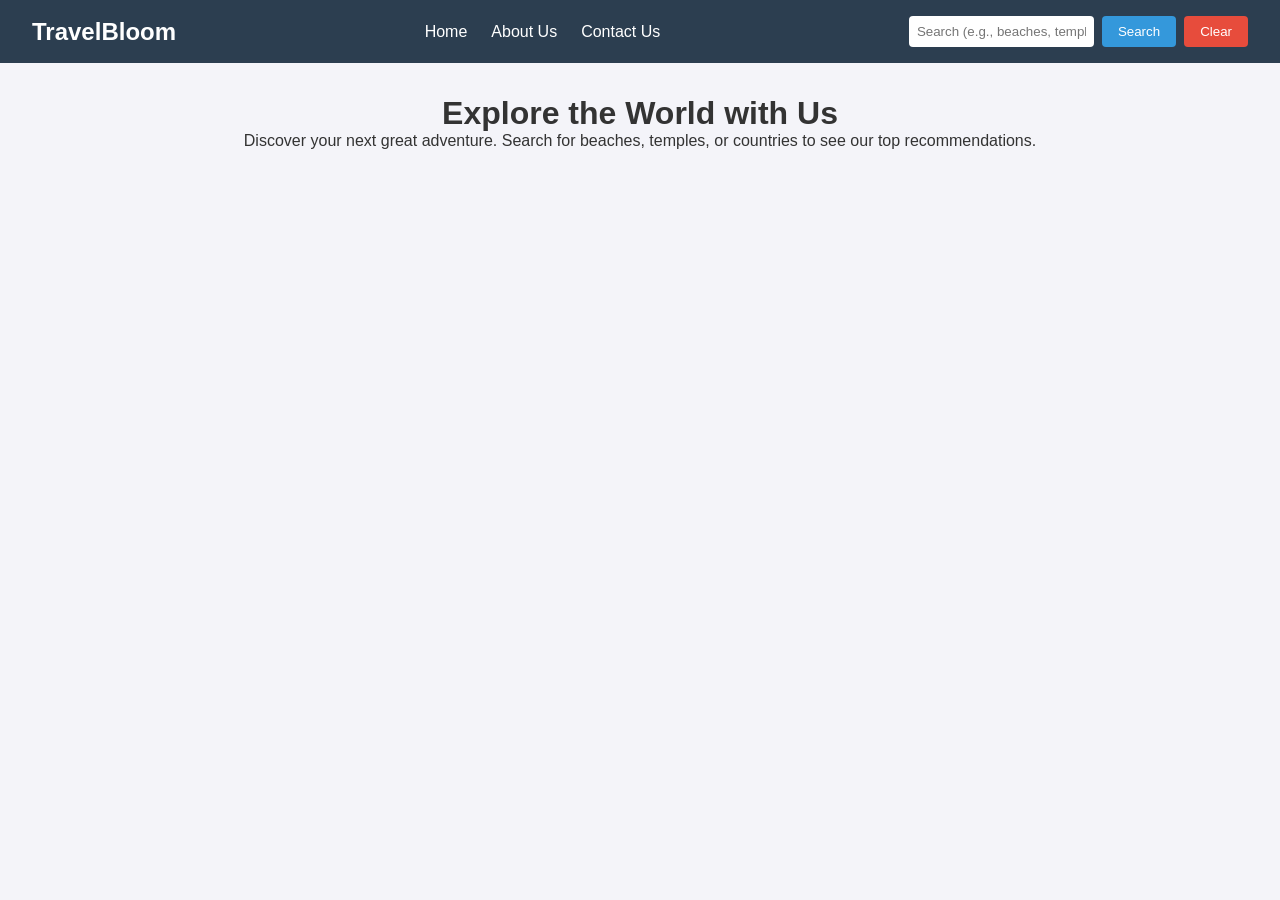
<file: index.html>
<!DOCTYPE html>
<html lang="en">
<head>
    <meta charset="UTF-8">
    <meta name="viewport" content="width=device-width, initial-scale=1.0">
    <title>TravelBloom - Home</title>
    <link rel="stylesheet" href="style.css">
</head>
<body>
    <nav>
        <div class="logo">TravelBloom</div>
        <ul class="nav-links">
            <li><a href="index.html">Home</a></li>
            <li><a href="about.html">About Us</a></li>
            <li><a href="contact.html">Contact Us</a></li>
        </ul>
        <div class="search-bar">
            <input type="text" id="searchInput" placeholder="Search (e.g., beaches, temples, countries)">
            <button id="searchBtn">Search</button>
            <button id="clearBtn">Clear</button>
        </div>
    </nav>

    <main class="home-main">
        <div class="intro">
            <h1>Explore the World with Us</h1>
            <p>Discover your next great adventure. Search for beaches, temples, or countries to see our top recommendations.</p>
        </div>
        
        <!-- Search results will be injected here via JavaScript -->
        <div id="searchResults" class="results-container"></div>
    </main>

    <script src="travel_recommendation.js"></script>
</body>
</html>
</file>
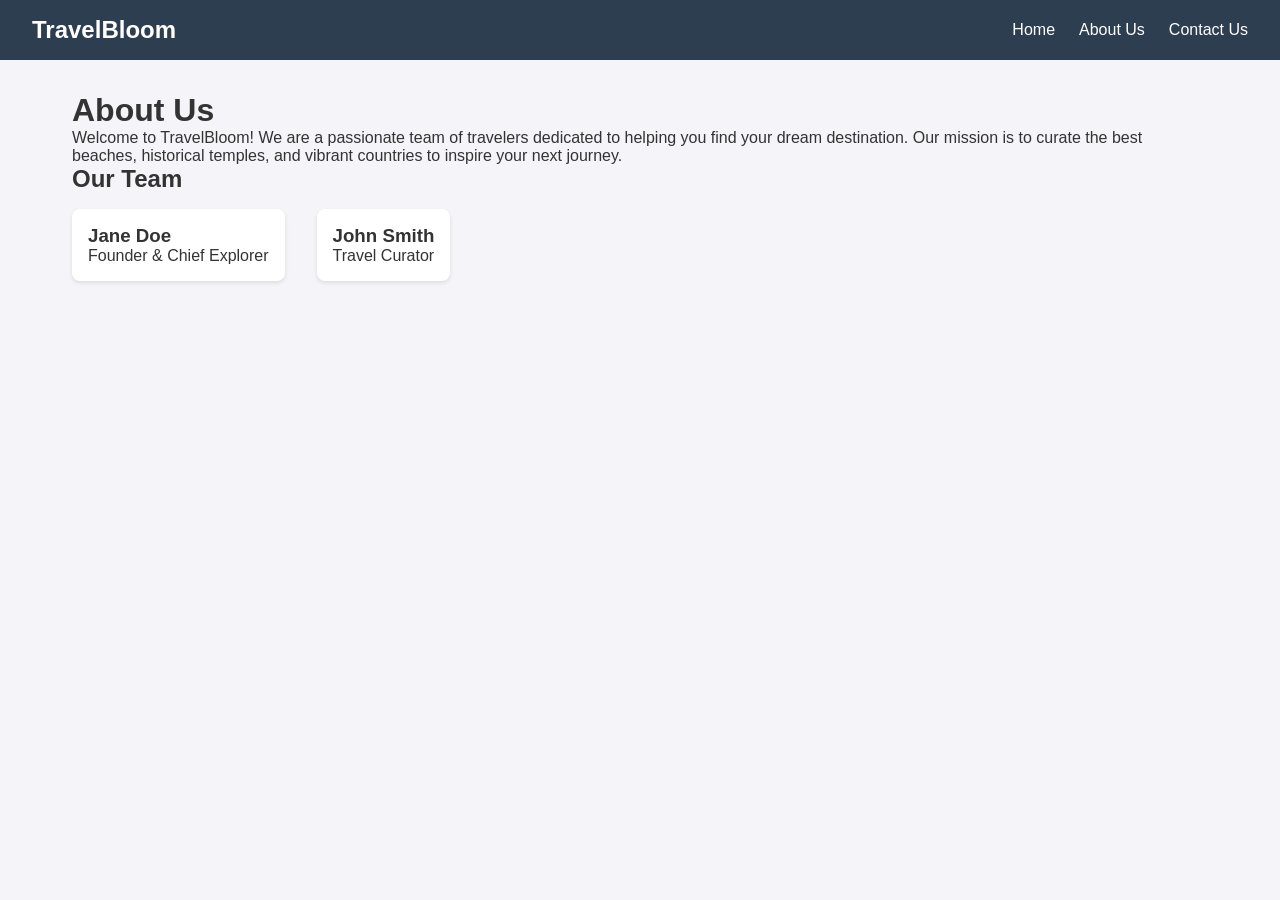
<file: about.html>
<!DOCTYPE html>
<html lang="en">
<head>
    <meta charset="UTF-8">
    <meta name="viewport" content="width=device-width, initial-scale=1.0">
    <title>TravelBloom - About Us</title>
    <link rel="stylesheet" href="style.css">
</head>
<body>
    <nav>
        <div class="logo">TravelBloom</div>
        <ul class="nav-links">
            <li><a href="index.html">Home</a></li>
            <li><a href="about.html">About Us</a></li>
            <li><a href="contact.html">Contact Us</a></li>
        </ul>
    </nav>

    <main class="content-page">
        <h1>About Us</h1>
        <p>Welcome to TravelBloom! We are a passionate team of travelers dedicated to helping you find your dream destination. Our mission is to curate the best beaches, historical temples, and vibrant countries to inspire your next journey.</p>
        
        <h2>Our Team</h2>
        <div class="team-grid">
            <div class="team-member">
                <h3>Jane Doe</h3>
                <p>Founder & Chief Explorer</p>
            </div>
            <div class="team-member">
                <h3>John Smith</h3>
                <p>Travel Curator</p>
            </div>
        </div>
    </main>
</body>
</html>
</file>
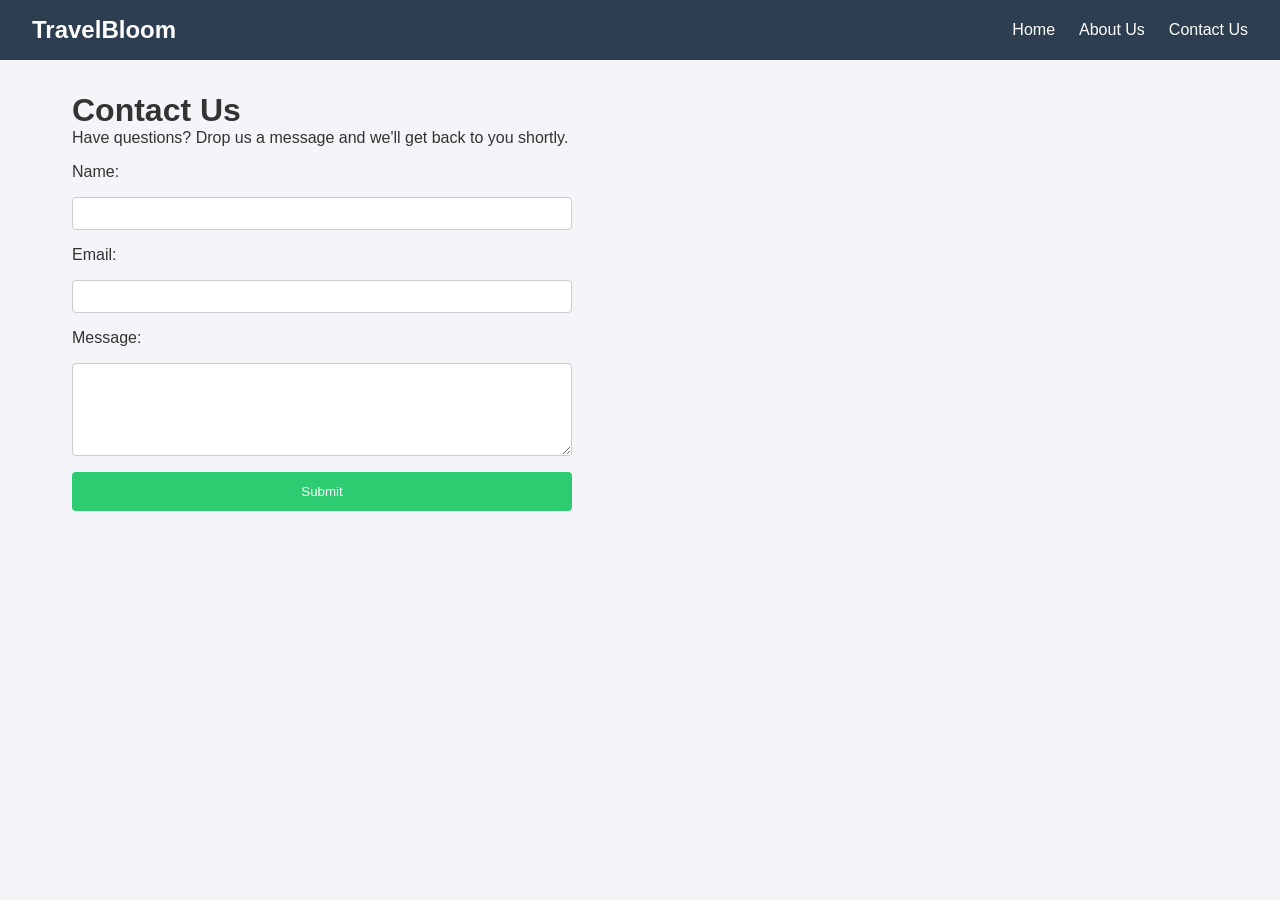
<file: contact.html>
<!DOCTYPE html>
<html lang="en">
<head>
    <meta charset="UTF-8">
    <meta name="viewport" content="width=device-width, initial-scale=1.0">
    <title>TravelBloom - Contact Us</title>
    <link rel="stylesheet" href="style.css">
</head>
<body>
    <nav>
        <div class="logo">TravelBloom</div>
        <ul class="nav-links">
            <li><a href="index.html">Home</a></li>
            <li><a href="about.html">About Us</a></li>
            <li><a href="contact.html">Contact Us</a></li>
        </ul>
    </nav>

    <main class="content-page">
        <h1>Contact Us</h1>
        <p>Have questions? Drop us a message and we'll get back to you shortly.</p>
        
        <form id="contactForm" class="contact-form">
            <label for="name">Name:</label>
            <input type="text" id="name" name="name" required>

            <label for="email">Email:</label>
            <input type="email" id="email" name="email" required>

            <label for="message">Message:</label>
            <textarea id="message" name="message" rows="5" required></textarea>

            <button type="submit">Submit</button>
        </form>
    </main>
</body>
</html>
</file>
<file: style.css>
* {
    margin: 0;
    padding: 0;
    box-sizing: border-box;
    font-family: Arial, sans-serif;
}

body {
    background-color: #f4f4f9;
    color: #333;
}

/* Navigation */
nav {
    display: flex;
    justify-content: space-between;
    align-items: center;
    background-color: #2c3e50;
    padding: 1rem 2rem;
    color: white;
}

.logo {
    font-size: 1.5rem;
    font-weight: bold;
}

.nav-links {
    list-style: none;
    display: flex;
    gap: 1.5rem;
}

.nav-links a {
    color: white;
    text-decoration: none;
    font-size: 1rem;
}

.nav-links a:hover {
    text-decoration: underline;
}

.search-bar {
    display: flex;
    gap: 0.5rem;
}

.search-bar input {
    padding: 0.5rem;
    border: none;
    border-radius: 4px;
}

.search-bar button {
    padding: 0.5rem 1rem;
    border: none;
    border-radius: 4px;
    cursor: pointer;
    background-color: #3498db;
    color: white;
}

.search-bar button#clearBtn {
    background-color: #e74c3c;
}

/* Page Layouts */
.home-main, .content-page {
    padding: 2rem;
    max-width: 1200px;
    margin: 0 auto;
}

.intro {
    text-align: center;
    margin-bottom: 2rem;
}

/* Search Results Grid */
.results-container {
    display: grid;
    grid-template-columns: repeat(auto-fit, minmax(300px, 1fr));
    gap: 1.5rem;
}

.card {
    background: white;
    border-radius: 8px;
    overflow: hidden;
    box-shadow: 0 4px 6px rgba(0,0,0,0.1);
}

.card img {
    width: 100%;
    height: 200px;
    object-fit: cover;
}

.card-content {
    padding: 1rem;
}

.card-content h3 {
    margin-bottom: 0.5rem;
}

/* Forms and Teams */
.team-grid {
    display: flex;
    gap: 2rem;
    margin-top: 1rem;
}

.team-member {
    background: white;
    padding: 1rem;
    border-radius: 8px;
    box-shadow: 0 2px 4px rgba(0,0,0,0.1);
}

.contact-form {
    display: flex;
    flex-direction: column;
    max-width: 500px;
    gap: 1rem;
    margin-top: 1rem;
}

.contact-form input, .contact-form textarea {
    padding: 0.5rem;
    border: 1px solid #ccc;
    border-radius: 4px;
}

.contact-form button {
    padding: 0.75rem;
    background-color: #2ecc71;
    color: white;
    border: none;
    border-radius: 4px;
    cursor: pointer;
}
</file>
